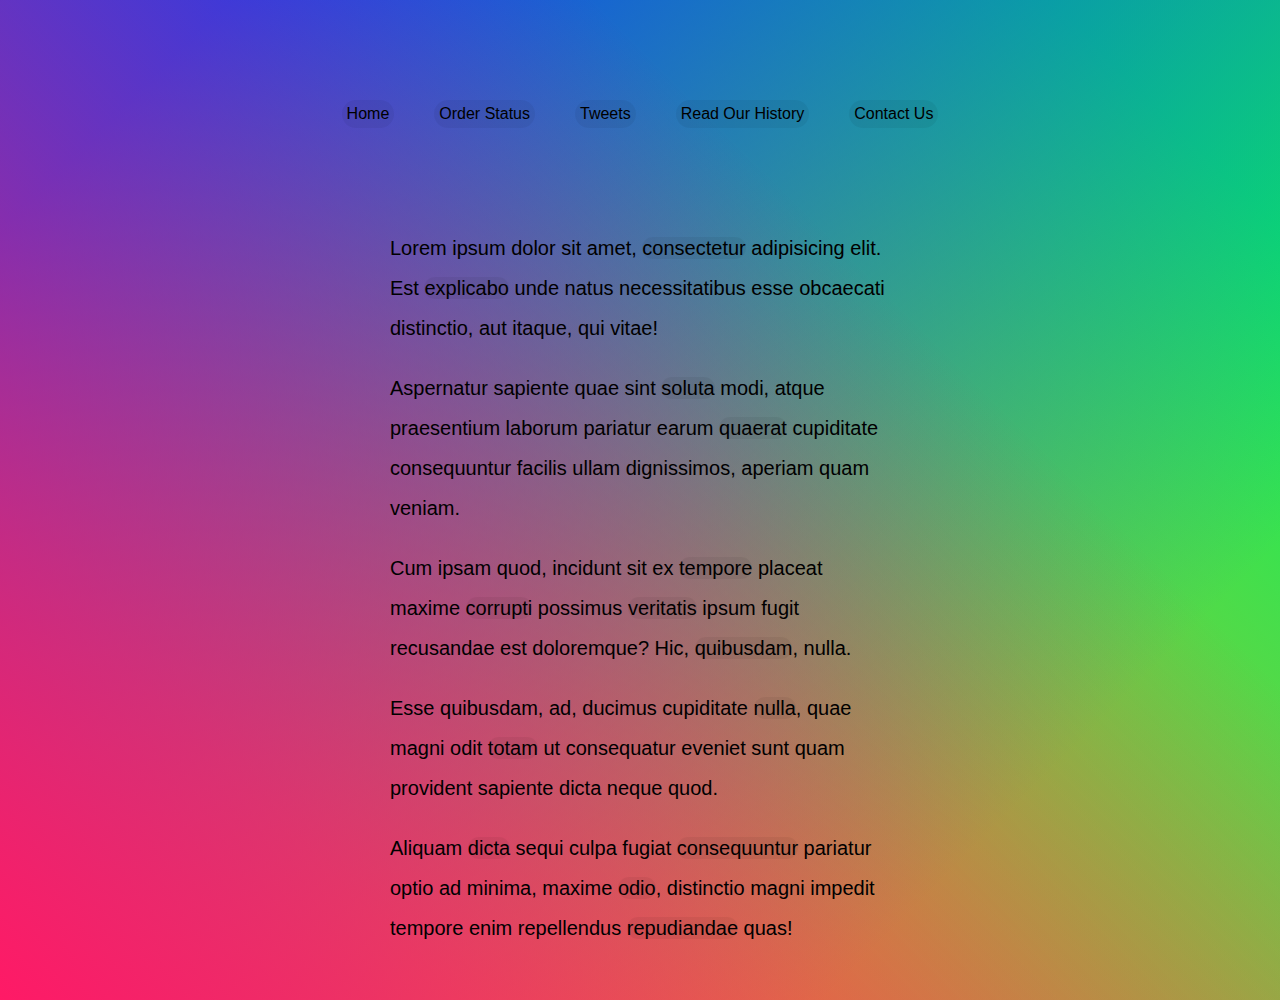
<file: follow along with nav/index.html>
<!DOCTYPE html>
<html lang="en">
<head>
  <meta charset="UTF-8">
  <title>👀👀👀Follow Along Nav</title>
  <link rel="stylesheet" href="style.css">
</head>
<body>

    <nav>
      <ul class="menu">
        <li><a href="">Home</a></li>
        <li><a href="">Order Status</a></li>
        <li><a href="">Tweets</a></li>
        <li><a href="">Read Our History</a></li>
        <li><a href="">Contact Us</a></li>
      </ul>
    </nav>

    <div class="wrapper">
      <p>Lorem ipsum dolor sit amet, <a href="">consectetur</a> adipisicing elit. Est <a href="">explicabo</a> unde natus necessitatibus esse obcaecati distinctio, aut itaque, qui vitae!</p>
      <p>Aspernatur sapiente quae sint <a href="">soluta</a> modi, atque praesentium laborum pariatur earum <a href="">quaerat</a> cupiditate consequuntur facilis ullam dignissimos, aperiam quam veniam.</p>
      <p>Cum ipsam quod, incidunt sit ex <a href="">tempore</a> placeat maxime <a href="">corrupti</a> possimus <a href="">veritatis</a> ipsum fugit recusandae est doloremque? Hic, <a href="">quibusdam</a>, nulla.</p>
      <p>Esse quibusdam, ad, ducimus cupiditate <a href="">nulla</a>, quae magni odit <a href="">totam</a> ut consequatur eveniet sunt quam provident sapiente dicta neque quod.</p>
      <p>Aliquam <a href="">dicta</a> sequi culpa fugiat <a href="">consequuntur</a> pariatur optio ad minima, maxime <a href="">odio</a>, distinctio magni impedit tempore enim repellendus <a href="">repudiandae</a> quas!</p>
    </div>

    <script>
      const triggers = document.querySelectorAll('a');
      const highlight = document.createElement('span');
      highlight.classList.add('highlight');
      document.body.appendChild(highlight);

      function highlightLink() {
        const linkCoords = this.getBoundingClientRect();
        console.log(linkCoords);
        const coords = {
          width: linkCoords.width,
          height: linkCoords.height,
          top: linkCoords.top + window.scrollY,
          left: linkCoords.left + window.scrollX
        };

        highlight.style.width = `${coords.width}px`;
        highlight.style.height = `${coords.height}px`;
        highlight.style.transform = `translate(${coords.left}px, ${coords.top}px)`;
      }

      triggers.forEach(a => a.addEventListener('mouseenter', highlightLink));

    </script>
  </body>
  </html>
</file>
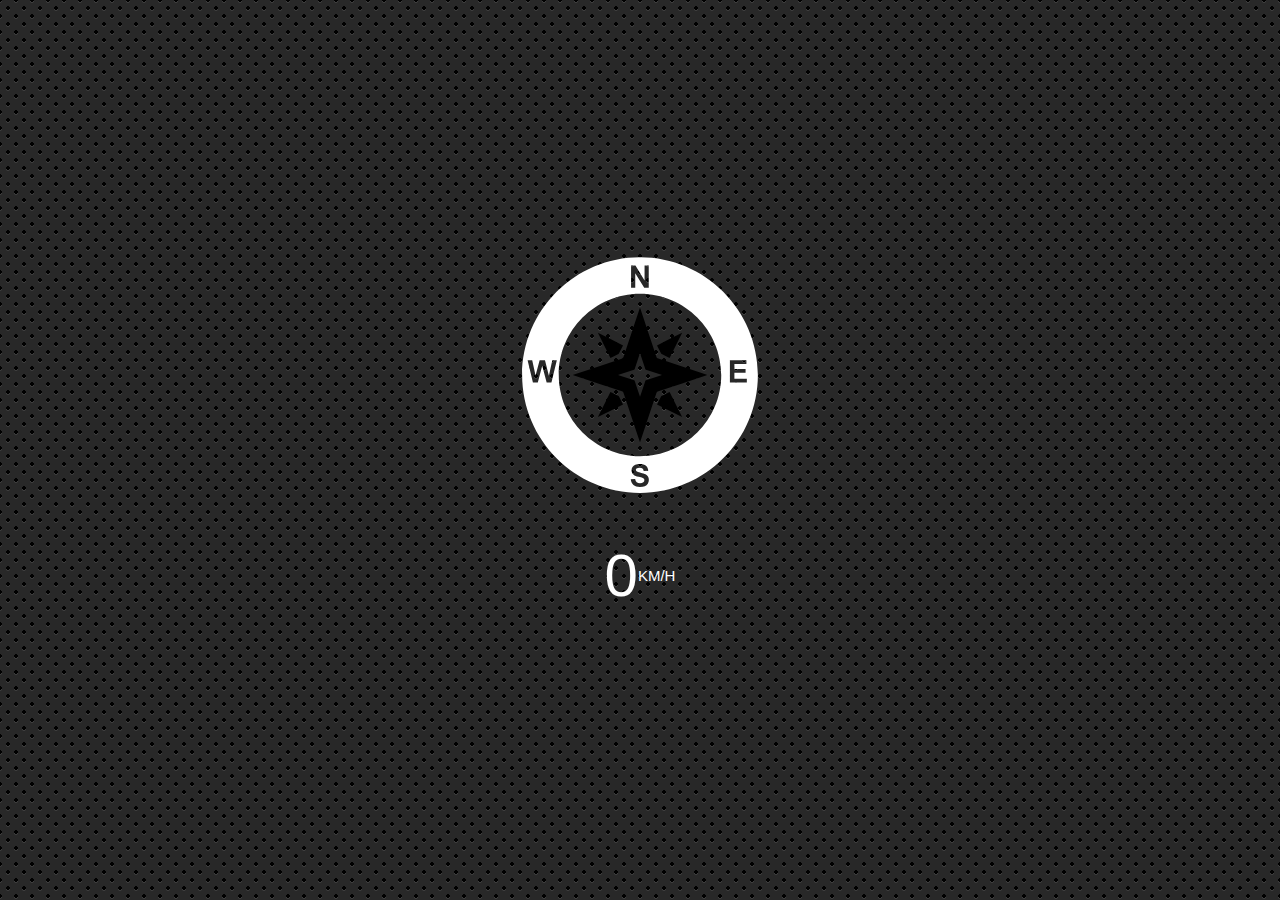
<file: geolocation/index.html>
<!DOCTYPE html>
<html lang="en">
<head>
  <meta charset="UTF-8">
  <title>Document</title>
  <meta name="viewport" content="width=device-width">
</head>
<body>
  <svg class="arrow" xmlns="http://www.w3.org/2000/svg" xmlns:xlink="http://www.w3.org/1999/xlink" version="1.1" x="0px" y="0px" viewBox="0 0 64 64" enable-background="new 0 0 64 64" xml:space="preserve"><g><path fill="#ffffff" d="M32,1.824C15.361,1.824,1.825,15.361,1.825,32c0,16.639,13.537,30.176,30.175,30.176   S62.175,48.639,62.175,32C62.175,15.361,48.639,1.824,32,1.824z M29.715,3.988h1.12l2.333,3.807V3.988h1.069v5.701h-1.155   l-2.298-3.718v3.718h-1.069V3.988z M9.323,33.917H8.102l-1.136-4.262l-1.132,4.262H4.587l-1.361-5.701h1.178l0.859,3.916   l1.042-3.916h1.369l0.999,3.982l0.875-3.982h1.159L9.323,33.917z M33.995,59.828c-0.181,0.285-0.438,0.497-0.77,0.636   c-0.332,0.139-0.745,0.208-1.241,0.208c-0.721,0-1.274-0.167-1.661-0.5c-0.386-0.333-0.617-0.819-0.692-1.456l1.12-0.109   c0.067,0.376,0.204,0.652,0.41,0.828c0.206,0.176,0.484,0.264,0.834,0.264c0.371,0,0.65-0.078,0.838-0.235   c0.188-0.157,0.282-0.34,0.282-0.55c0-0.135-0.04-0.25-0.119-0.344c-0.079-0.095-0.217-0.177-0.414-0.247   c-0.135-0.047-0.442-0.13-0.922-0.249c-0.617-0.153-1.05-0.341-1.299-0.564c-0.35-0.314-0.525-0.696-0.525-1.147   c0-0.29,0.082-0.562,0.247-0.815c0.165-0.253,0.402-0.445,0.712-0.577c0.31-0.132,0.684-0.198,1.122-0.198   c0.716,0,1.254,0.157,1.616,0.471c0.362,0.314,0.552,0.733,0.57,1.256l-1.151,0.051c-0.049-0.293-0.155-0.504-0.317-0.632   c-0.162-0.128-0.405-0.193-0.729-0.193c-0.334,0-0.596,0.069-0.786,0.206c-0.122,0.088-0.183,0.206-0.183,0.354   c0,0.135,0.057,0.25,0.171,0.346c0.145,0.122,0.498,0.249,1.058,0.381c0.56,0.132,0.974,0.269,1.243,0.41   c0.268,0.141,0.478,0.334,0.63,0.58c0.152,0.245,0.227,0.548,0.227,0.908C34.267,59.237,34.176,59.543,33.995,59.828z M32,52.795   c-11.466,0-20.795-9.329-20.795-20.795c0-11.466,9.329-20.795,20.795-20.795S52.795,20.534,52.795,32   C52.795,43.466,43.466,52.795,32,52.795z M55.014,33.917v-5.701h4.227v0.965h-3.076v1.264h2.862v0.96h-2.862v1.552h3.185v0.961   H55.014z"/><g><path fill="#000000" d="M48.904,31.863c-4.074-1.358-8.148-2.717-12.226-4.066c-0.265-0.087-0.399-0.223-0.486-0.486    c-1.349-4.077-2.708-8.151-4.066-12.226c-0.029-0.087-0.074-0.169-0.132-0.3c-0.054,0.152-0.09,0.245-0.122,0.34    c-1.352,4.053-2.707,8.104-4.048,12.161c-0.096,0.292-0.246,0.428-0.532,0.522c-4.056,1.342-8.108,2.696-12.16,4.049    c-0.097,0.032-0.189,0.074-0.344,0.137c0.172,0.06,0.267,0.093,0.362,0.125c4.074,1.358,8.148,2.717,12.224,4.072    c0.204,0.068,0.337,0.158,0.412,0.386c1.243,3.757,2.498,7.511,3.75,11.265c0.144,0.432,0.291,0.862,0.463,1.373    c0.068-0.185,0.108-0.285,0.142-0.386c1.349-4.042,2.701-8.083,4.04-12.128c0.094-0.284,0.231-0.438,0.523-0.534    c4.056-1.341,8.108-2.696,12.161-4.048c0.099-0.033,0.195-0.076,0.347-0.137C49.067,31.925,48.987,31.891,48.904,31.863z     M37.475,32.038c-1.316,0.439-2.631,0.879-3.947,1.314c-0.095,0.031-0.139,0.081-0.17,0.173c-0.434,1.313-0.873,2.625-1.311,3.937    c-0.012,0.033-0.024,0.066-0.046,0.126c-0.056-0.166-0.104-0.306-0.15-0.446c-0.407-1.219-0.814-2.437-1.218-3.657    c-0.025-0.074-0.068-0.104-0.134-0.125c-1.323-0.44-2.646-0.881-3.968-1.322c-0.031-0.01-0.062-0.022-0.118-0.041    c0.05-0.02,0.081-0.034,0.112-0.045c1.315-0.439,2.631-0.879,3.947-1.314c0.093-0.03,0.142-0.075,0.173-0.17    c0.435-1.316,0.875-2.632,1.314-3.947c0.01-0.031,0.022-0.062,0.039-0.11c0.019,0.042,0.033,0.069,0.043,0.097    c0.441,1.323,0.882,2.645,1.321,3.969c0.028,0.085,0.072,0.129,0.158,0.158c1.324,0.438,2.646,0.879,3.969,1.32    c0.027,0.009,0.053,0.02,0.1,0.038C37.538,32.013,37.507,32.027,37.475,32.038z"/><path fill="#000000" d="M24.436,27.633c-1.069-2.137-2.119-4.237-3.216-6.43c2.189,1.094,4.292,2.145,6.433,3.216    c-0.359,0.713-0.706,1.404-1.057,2.091c-0.023,0.045-0.078,0.082-0.127,0.106C25.807,26.949,25.143,27.28,24.436,27.633z"/><path fill="#000000" d="M39.573,27.632c-0.696-0.348-1.351-0.673-2.002-1.005c-0.076-0.038-0.155-0.104-0.193-0.177    c-0.338-0.661-0.666-1.326-1.019-2.033c2.121-1.061,4.228-2.115,6.43-3.217C41.69,23.399,40.635,25.509,39.573,27.632z"/><path fill="#000000" d="M24.436,36.339c0.712,0.357,1.394,0.698,2.074,1.043c0.046,0.024,0.088,0.073,0.113,0.121    c0.339,0.671,0.674,1.345,1.028,2.051c-2.126,1.063-4.232,2.117-6.43,3.216C22.317,40.577,23.37,38.472,24.436,36.339z"/><path fill="#000000" d="M36.358,39.555c0.354-0.707,0.688-1.38,1.028-2.05c0.028-0.056,0.084-0.111,0.14-0.139    c0.67-0.339,1.343-0.674,2.047-1.026c1.066,2.131,2.118,4.235,3.215,6.43C40.601,41.676,38.503,40.628,36.358,39.555z"/></g></g></svg>


  <h1 class="speed">
    <span class="speed-value">0</span>
    <span class="units">KM/H</span>
  </h1>

  <style>
    html {
      font-size: 100px;
    }
    
    body {
      margin: 0;
      font-family: sans-serif;
      min-height: 100vh;
      display: flex;
      justify-content: center;
      align-items: center;
      flex-direction: column;
      background:
        radial-gradient(black 15%, transparent 16%) 0 0,
        radial-gradient(black 15%, transparent 16%) 8px 8px,
        radial-gradient(rgba(255,255,255,.1) 15%, transparent 20%) 0 1px,
        radial-gradient(rgba(255,255,255,.1) 15%, transparent 20%) 8px 9px;
      background-color: #282828;
      background-size: 16px 16px;
      background-attachment: fixed;
    }

    .arrow {
      width: 250px;
      overflow: hidden;
      transition: all 0.2s;
      transform: rotate(0deg);
      display: inline-block;
    }

    h1 {
      color: white;
      font-weight: 100;
      font-size: 60px;
      display: flex;
      align-items: center;
    }

    .units {
      font-size: 15px;
    }
    /*Compass: https://thenounproject.com/search/?q=compass&i=592352*/
  </style>
  <script>
    const arrow = document.querySelector('.arrow');
    const speed = document.querySelector('.speed-value');

    navigator.geolocation.watchPosition((data) => {
      console.log(data);
      speed.textContent = data.coords.speed;
      arrow.style.transform = `rotate(${data.coords.heading}deg)`;
     }, (err) => {
      console.error(err);
    });
  </script>
</body>
</html>
</file>
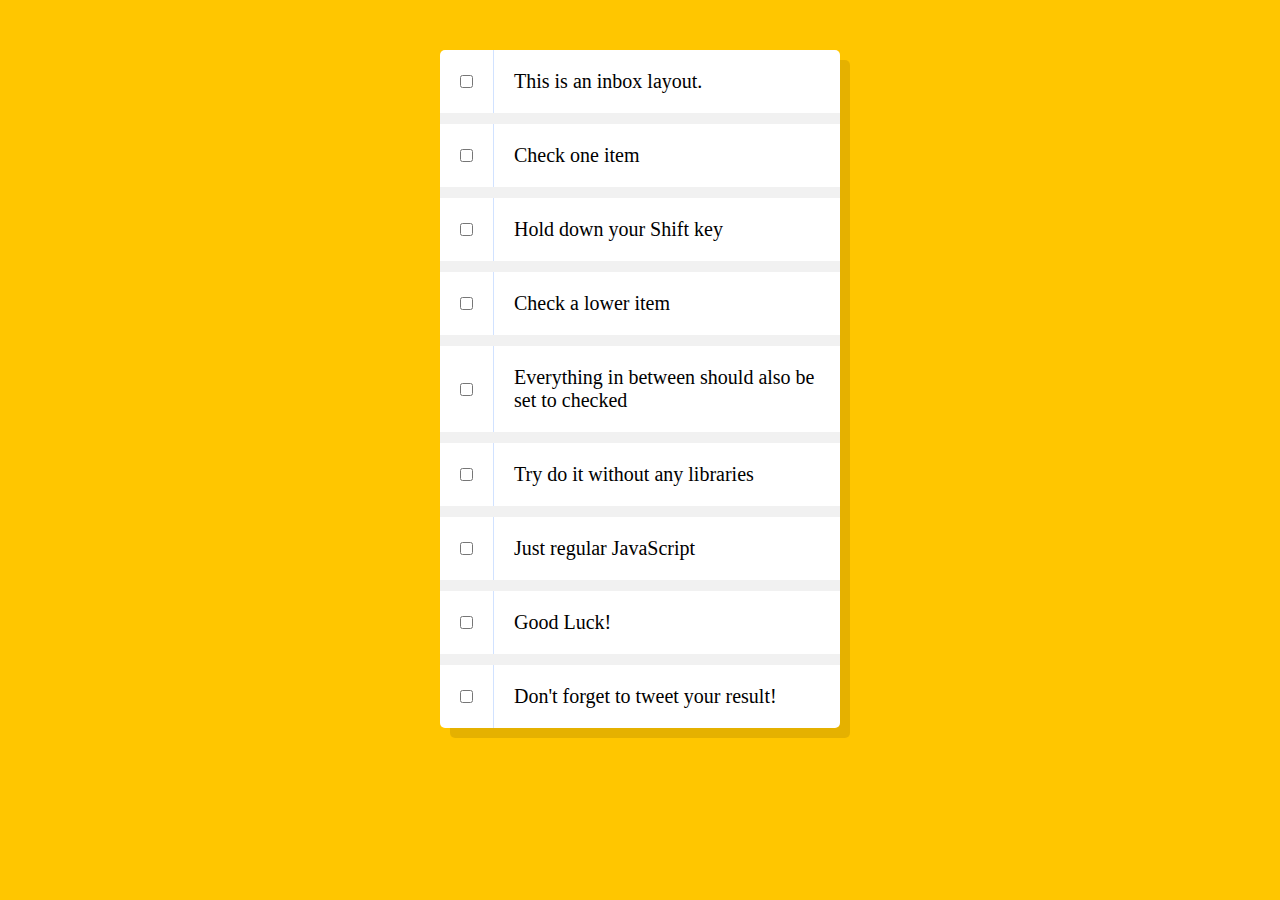
<file: Hold check shift box/index.html>
<!DOCTYPE html>
<html>
<head>
	<meta charset="UTF-8">
	<title>Hold shift</title>
</head>
<style>
	html{
		font-family: sans-serif;
		background: #ffc600;
	}

	.inbox {
		max-width: 400px;
		margin: 50px auto;
		background: white;
		border-radius: 5px;
		box-shadow: 10px 10px 0 rgba(0,0,0,0.1); 
	}

	.item{
		display: flex;
		align-items: center;
		border-bottom: 11px solid #F1F1F1;
	}

	.item:last-child{
		border-bottom: 0;
	}

	input:checked + p {
		background: #F9F9F9;
		text-decoration: line-through;
	}

	input[type="checkbox"] {
		margin: 20px;
	}

	p {
		margin: 0;
		padding: 20px;
		transition: background 0.2s;
		flex: 1;
		font-family: 'helvetica neue';
		font-size: 20px;
		font-weight: 200;
		border-left: 1px solid #D1E2FF;
	}
</style>
<body>
   
   <!--
   The following is a common layout you would see in an email client.

   When a user clicks a checkbox, holds Shift, and then clicks another checkbox a few rows down, all the checkboxes in-between those two checkboxes should be checked.
-->

  <div class="inbox">
    <div class="item">
      <input type="checkbox">
      <p>This is an inbox layout.</p>
    </div>
    <div class="item">
      <input type="checkbox">
      <p>Check one item</p>
    </div>
    <div class="item">
      <input type="checkbox">
      <p>Hold down your Shift key</p>
    </div>
    <div class="item">
      <input type="checkbox">
      <p>Check a lower item</p>
    </div>
    <div class="item">
      <input type="checkbox">
      <p>Everything in between should also be set to checked</p>
    </div>
    <div class="item">
      <input type="checkbox">
      <p>Try do it without any libraries</p>
    </div>
    <div class="item">
      <input type="checkbox">
      <p>Just regular JavaScript</p>
    </div>
    <div class="item">
      <input type="checkbox">
      <p>Good Luck!</p>
    </div>
    <div class="item">
      <input type="checkbox">
      <p>Don't forget to tweet your result!</p>
    </div>
  </div>

<script>
const checkboxes = document.querySelectorAll('.inbox input[type="checkbox"]');

let lastChecked;

function handleCheck(e) {
	// Check if they had the shift key down
  // AND check that they are checking it
  let inBetween = false;
  if (e.shiftKey && this.checked) {
  	// go ahead and do what we please
    // loop over every single checkbox
    checkboxes.forEach(checkbox => {
    	console.log(checkbox);
    	if (checkbox === this || checkbox === lastChecked) {
    		console.log('Starting to check them in between!');
    	}

    	if (inBetween) {
    		checkbox.checked = true;
    	}
    });
  }

  lastChecked = this;
}

checkboxes.forEach(checkbox => checkbox.addEventListener('click, handleCheck'));
</script>
</body>
</html>
</file>
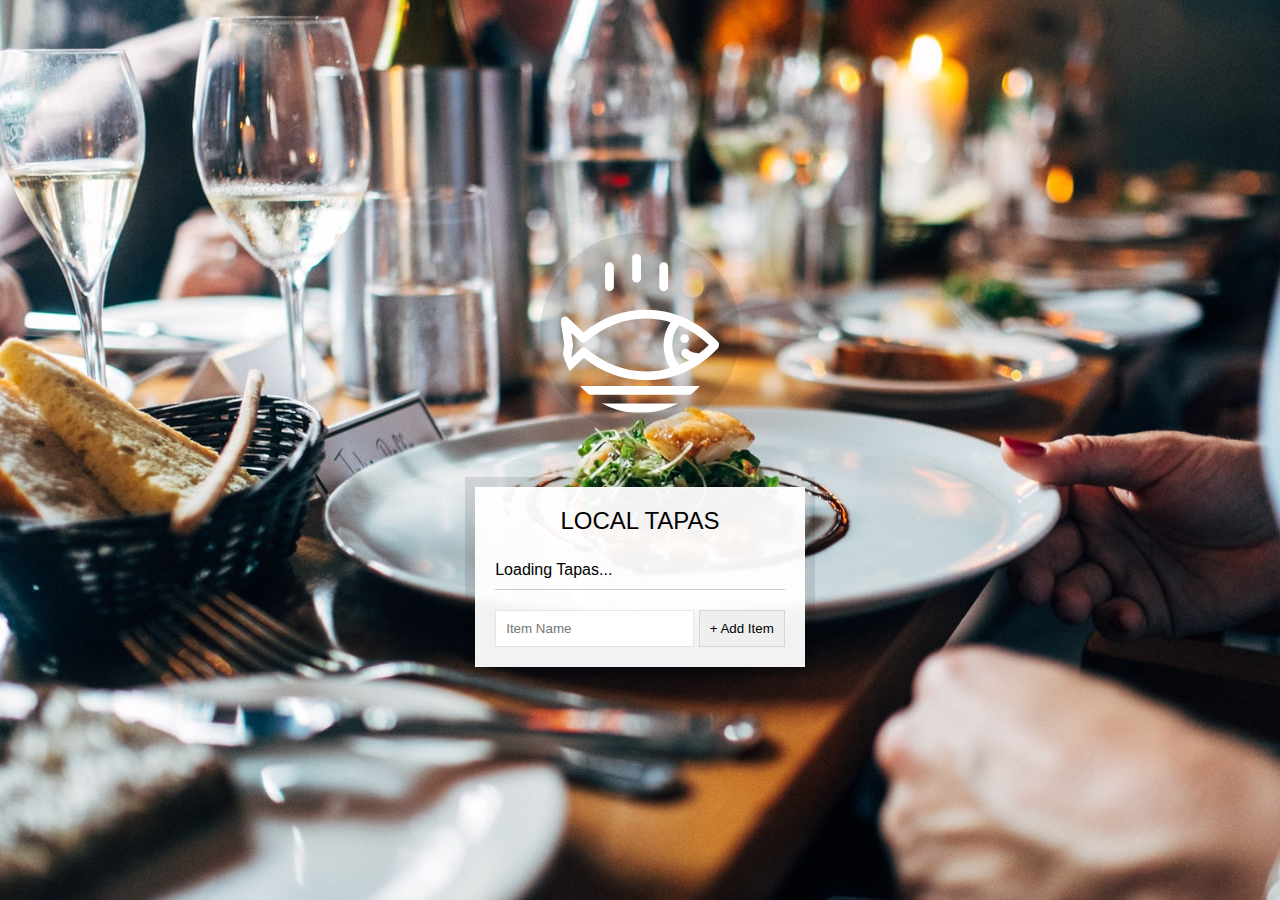
<file: Local storage 1/index.html>
<!DOCTYPE html>
<html lang="en">
<head>
  <meta charset="UTF-8">
  <title>LocalStorage</title>
  <link rel="stylesheet" href="style.css">
</head>
<body>
  <!--
      Fish SVG Cred:
      https://thenounproject.com/search/?q=fish&i=589236
   -->

   <svg xmlns="http://www.w3.org/2000/svg" xmlns:xlink="http://www.w3.org/1999/xlink" version="1.1" x="0px" y="0px" viewBox="0 0 512 512" enable-background="new 0 0 512 512" xml:space="preserve"><g><path d="M495.9,425.3H16.1c-5.2,0-10.1,2.9-12.5,7.6c-2.4,4.7-2.1,10.3,0.9,14.6l39,56.4c2.6,3.8,7,6.1,11.6,6.1h401.7   c4.6,0,9-2.3,11.6-6.1l39-56.4c3-4.3,3.3-9.9,0.9-14.6C506,428.2,501.1,425.3,495.9,425.3z M449.4,481.8H62.6L43,453.6H469   L449.4,481.8z"/><path d="M158.3,122c7.8,0,14.1-6.3,14.1-14.1V43.4c0-7.8-6.3-14.1-14.1-14.1c-7.8,0-14.1,6.3-14.1,14.1v64.5   C144.2,115.7,150.5,122,158.3,122z"/><path d="M245.1,94.7c7.8,0,14.1-6.3,14.1-14.1V16.1c0-7.8-6.3-14.1-14.1-14.1C237.3,2,231,8.3,231,16.1v64.5   C231,88.4,237.3,94.7,245.1,94.7z"/><path d="M331.9,122c7.8,0,14.1-6.3,14.1-14.1V43.4c0-7.8-6.3-14.1-14.1-14.1s-14.1,6.3-14.1,14.1v64.5   C317.8,115.7,324.1,122,331.9,122z"/><path d="M9.6,385.2c5.3,2.8,11.8,1.9,16.2-2.2l50.6-47.7c56.7,46.5,126.6,71.9,198.3,71.9c0,0,0,0,0,0   c87.5,0,169.7-36.6,231.4-103.2c5-5.4,5-13.8,0-19.2c-61.8-66.5-144-103.2-231.4-103.2c-72,0-142.2,25.6-199,72.5l-50-47.1   c-4.4-4.1-10.9-5-16.2-2.2c-5.3,2.8-8.3,8.7-7.4,14.6l11.6,75L2.2,370.6C1.3,376.5,4.2,382.4,9.6,385.2z M380.9,230.8   c34.9,14.3,67.2,35.7,95.3,63.6c-10.1,10-20.8,19.2-31.9,27.5c-22.4-3.3-29.6-8.8-30.7-9.7c-4-5.7-11.8-7.7-18.1-4.4   c-6.9,3.6-9.5,12.2-5.9,19.1c1.9,3.5,7.3,10.3,22.4,16c-10.1,5.7-20.5,10.7-31.1,15.1C352.4,320.2,352.4,268.6,380.9,230.8z    M36.3,255.6l29.4,27.7c5.3,5,13.6,5.1,19.1,0.3c53.2-47.6,120.7-73.7,190-73.7c26.9,0,53.2,3.9,78.5,11.3   c-29.3,44.6-29.3,102,0,146.6c-25.3,7.4-51.6,11.3-78.5,11.3c-69,0-136.3-26-189.4-73.2c-2.7-2.4-13.4-6.3-19.1,0.3l-30.1,28.3   l5.7-40C42.2,293,36.3,255.6,36.3,255.6z"/><circle cx="398.8" cy="273.8" r="14.1"/></g></svg>

  <div class="wrapper">
    <h2>LOCAL TAPAS</h2>
    <p></p>
    <ul class="plates">
      <li>Loading Tapas...</li>
    </ul>
    <form class="add-items">
      <input type="text" name="item" placeholder="Item Name" required>
      <input type="submit" value="+ Add Item">
    </form>
  </div>

  <script>
    const addItems = document.querySelector('.add-items');
    const itemsList = document.querySelector('.plates');
    const items = JSON.parse(localStorage.getItem('items')) || [];

    function addItem(e) {
      e.preventDefault();
      const text = (this.querySelector('[name=item]')).value;
      const item = {
        text,
        done: false
      };

      items.push(item);
      populateList(items, itemsList);
      localStorage.setItem('items', JSON.stringify(items));
      this.reset();
    }

    function populateList(plates = [], platesList) {
      platesList.innerHTML = plates.map((plate, i) => {
        return `
            <li>
              <input type="checkbox" data-index=${i} id="item${i}" ${plate.done ? 'checked' : ''} />
              <label for="item${i}">${plate.text}</label>
            </li>
         `;
      }).join('');
    }

    function toggleDone(e) {
      if (!e.target.matches('input')) return; // skip this unless it's an input
      const el = e.target;
      const index = el.dataset.index;
      items[index].done = !items[index].done;
      localStorage.setItem('items', JSON.stringify(items));
      populateList(items, itemsList);
    }

    addItems.addEventLitener('submit', addItem);
    itemsList.addEventLitener('click', toggleDone);

    populateList(items, itemsList);
  </script>
</file>
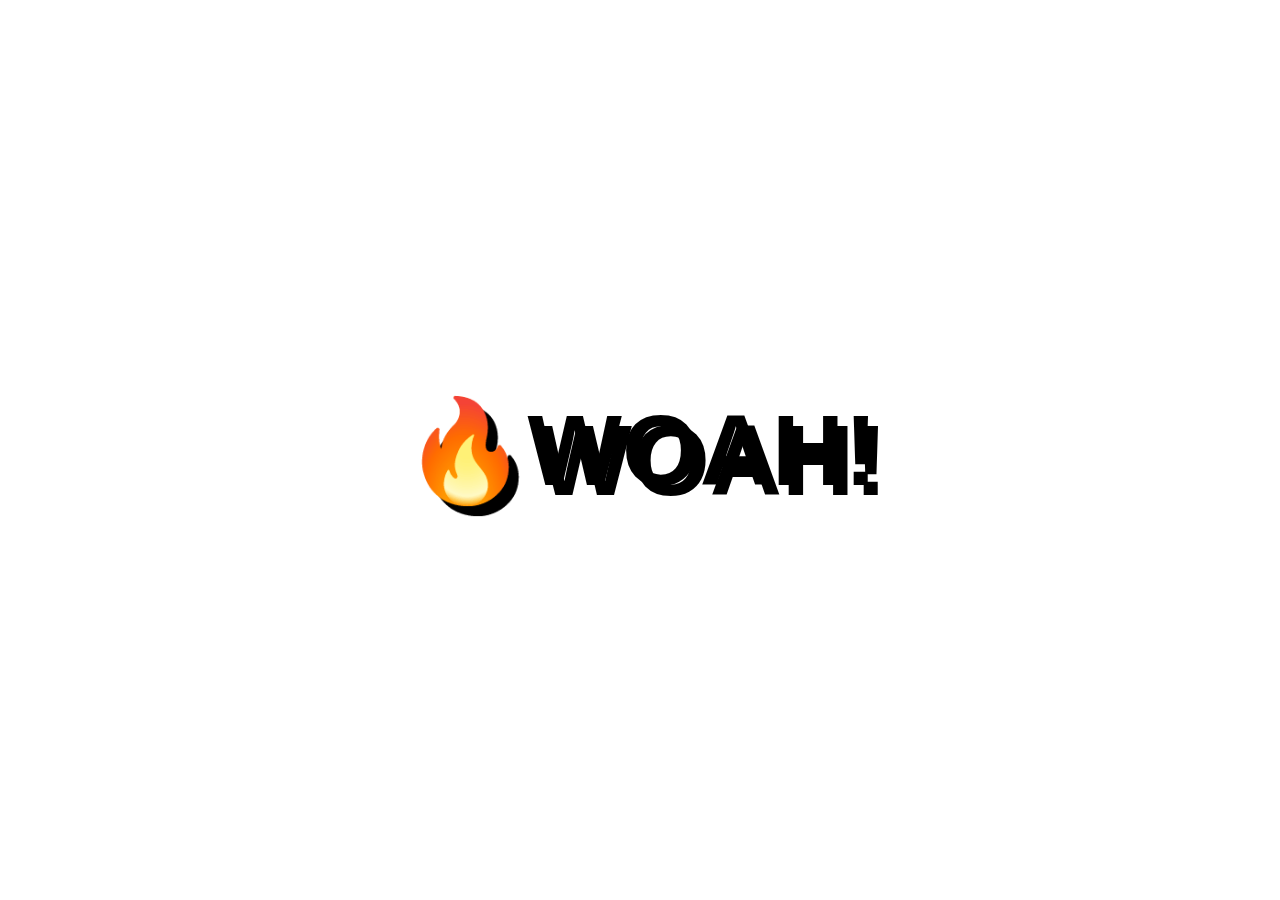
<file: mouse move shadow/index.html>
<!DOCTYPE html>
<html>
<head>
	<meta charset="UTF-8">
	<title>mouse</title>
</head>
  <style>
  html {
    color: black;
    font-family: sans-serif;
  }

  body {
    margin: 0;
  }

  .hero {
    min-height: 100vh;
    display: flex;
    justify-content: center;
    align-items: center;
    color: black;
  }

  h1 {
    text-shadow: 10px 10px 0 rgba(0,0,0,1);
    font-size: 100px;
  }
  </style>

<body>

	<div class="hero">
      <h1 contenteditable>🔥WOAH!</h1>
    </div>

	<script>
		const hero = document.querySelector('.hero');
		const text = hero.querySelector('h1');
		const walk = 500; // 500px

		function shadow(e) {
			const { offsetWidth: width, offsetHeight: height } = hero;
			let { offsetX: x, offsetY: y } = e;

			if (this !== e.target) {
				x = x + e.target.offsetLeft;
				y = y + e.target.offsetTop;
			}

			const xWalk = Math.round((x / width * walk) - ( walk / 2));
			const yWalk = Math.round((y / height * walk) - ( walk / 2));

			text.style.textShadow = `
               ${xWalk}px ${yWalk}px 0 rgba(255,0,255,0.7),
               ${xWalk * -1}px ${yWalk}px 0 rgba(0,255,255,0.7),
               ${yWalk}px ${xWalk * -1}px 0 rgba(0,255,0,0.7),
               ${yWalk * -1}px ${xWalk}px 0 rgba(0,0,255,0.7)
           `;

		}

		hero.addEventListener('mousemove', shadow);
  
	</script>

</body>
</html>
</file>
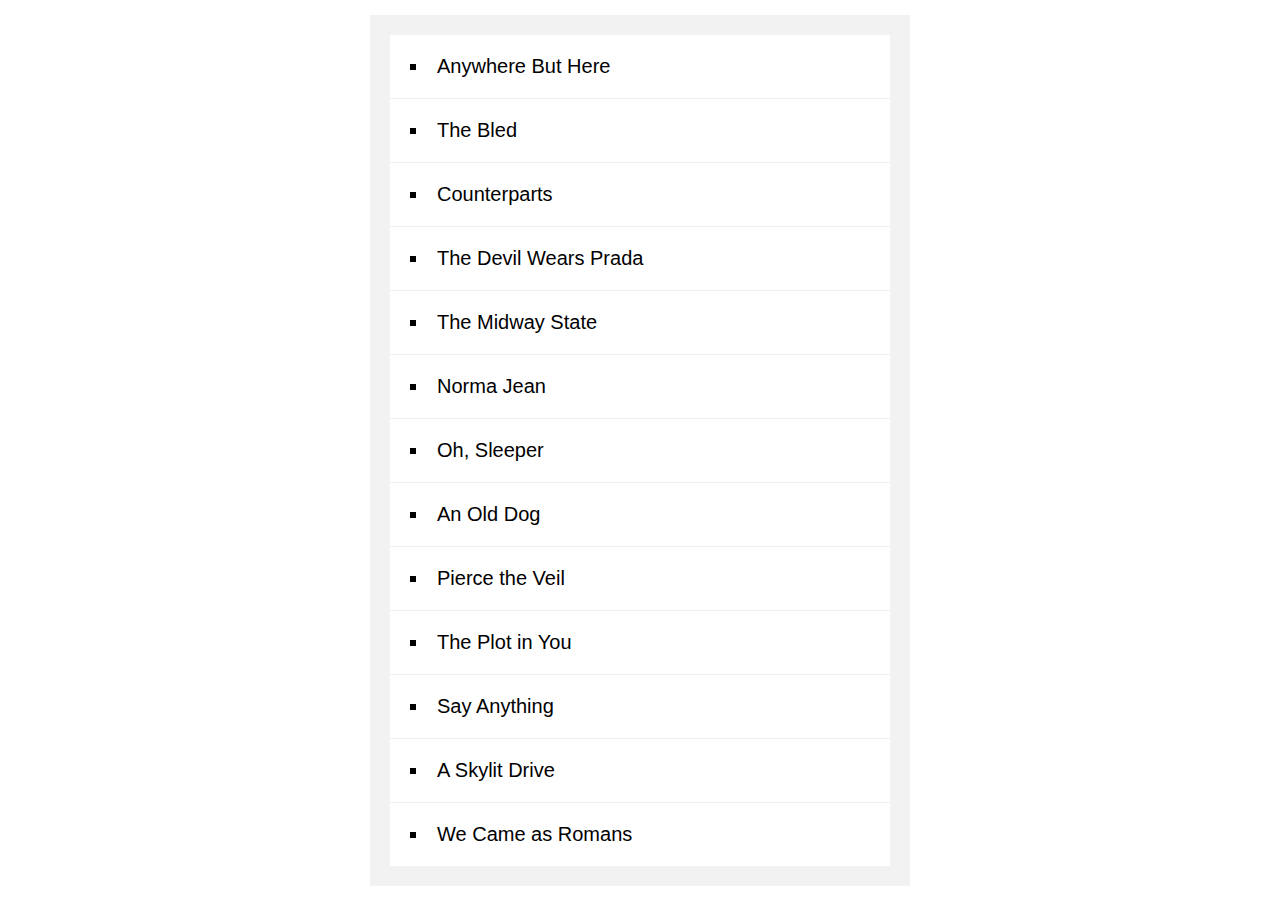
<file: sort without articles/index.html>
<!DOCTYPE html>
<html>
<head>
	<meta charset="UTF-8">
	<title>sort</title>
</head>
<body>

	<style>
    body {
      margin: 0;
      font-family: sans-serif;
      background: url("https://source.unsplash.com/nDqA4d5NL0k/2000x2000");
      background-size: cover;
      display: flex;
      align-items: center;
      min-height: 100vh;
    }

    #bands {
      list-style: inside square;
      font-size: 20px;
      background: white;
      width: 500px;
      margin: auto;
      padding: 0;
      box-shadow: 0 0 0 20px rgba(0, 0, 0, 0.05);
    }
    
    #bands li {
      border-bottom: 1px solid #efefef;
      padding: 20px;
    }
    
    #bands li:last-child {
      border-bottom: 0;
    }

    a {
      color: #ffc600;
      text-decoration: none;
    }

  </style>

  <ul id="bands"></ul>

  <script>
  	const bands = ['The Plot in You', 'The Devil Wears Prada', 'Pierce the Veil', 'Norma Jean', 'The Bled', 'Say Anything', 'The Midway State', 'We Came as Romans', 'Counterparts', 'Oh, Sleeper', 'A Skylit Drive', 'Anywhere But Here', 'An Old Dog'];

  	function strip(bandName) {
  		return bandName.replace(/^(a |the |an )/i, '').trim();
  	}

  	const sortedBands = bands.sort((a, b) => strip(a) > strip(b) ? 1 : -1);

  	document.querySelector('#bands').innerHTML = sortedBands
  	.map(band => `<li>${band}</li>`)
  	.join('');

  	console.log(sortedBands);
  </script>

</body>
</html>
</file>
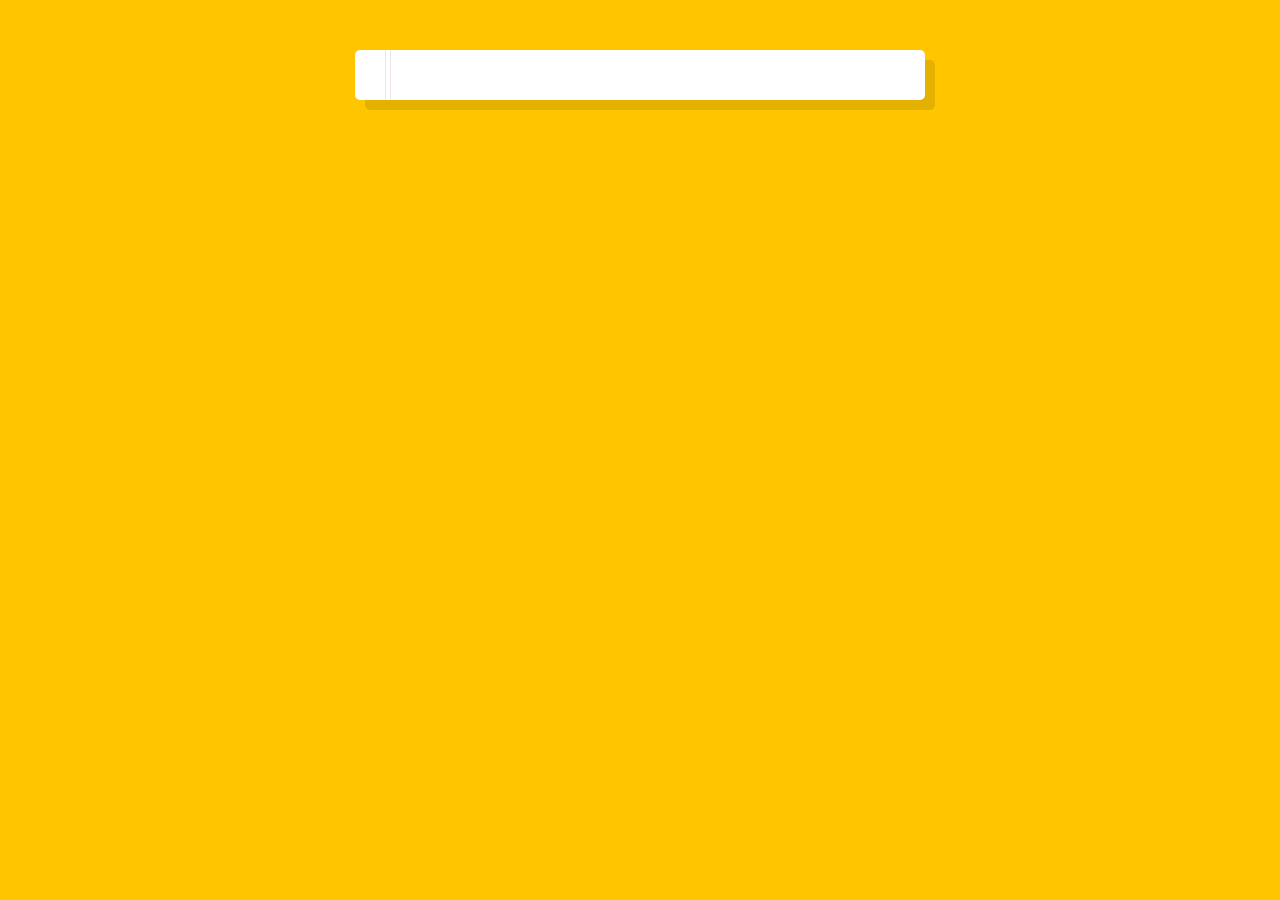
<file: speech Detection 2/index.html>
<!DOCTYPE html>
<html>
<head>
	<meta charset="UTF-8">
	<title>Speech Detection</title>
</head>
<body>

	<div class="words" contenteditable>
	</div>

	<script>
		window.speechRecognition = window.SpeechRecognition || window.webkitSpeechRecognition;

		const recognition = new SpeechRecognition();
		recognition.interimResults = true;
		recognition.lang = 'en-US';

		let p = document.createElement('p');
		const words = document.querySelector('.words');
		words.appendChild(p);

		recognition.addEventListener('result', e => {
			const transcript = Array.from(e.results)
			.map(result => result[0])
			.map(result => result.transcript)
			.join('');

			const poopScript = transcript.replace(/poop|poo|shit|dump/gi, '💩');
			p.textContent = poopScript;

			if (e.results[0].isFinal) {
				p = document.createElement('p');
				words.appendChild(p);
			}
		});

		recognition.addEventListener('end', recognition.start);

		recognition.start();

</script>

    <style>
    	html {
    		font-size: 10px;
    	}

    	body{
    		background: #ffc600;
    		font-family: 'helvetica neue';
    		font-weight: 200;
    		font-size: 20px;
    	}

    	.words {
    		max-width: 500px;
    		margin: 50px auto;
    		background: white;
    		border-radius: 5px;
    		box-shadow: 10px 10px 0 rgba(0,0,0,0.1);
    		padding: 1rem 2rem 1rem 5rem;
    		position: relative;
    		line-height: 3rem;
    	}

    	p {
    		margin: 0 0 3rem;
    	}

    	.words:before {
    		content: '';
    		position: absolute;
    		width: 4px;
    		top: 0;
    		left: 30px;
    		bottom: 0;
    		border: 1px solid;
    		border-color: transparent #efe4e4;
    	}
    </style>
</body>
</html>
</file>
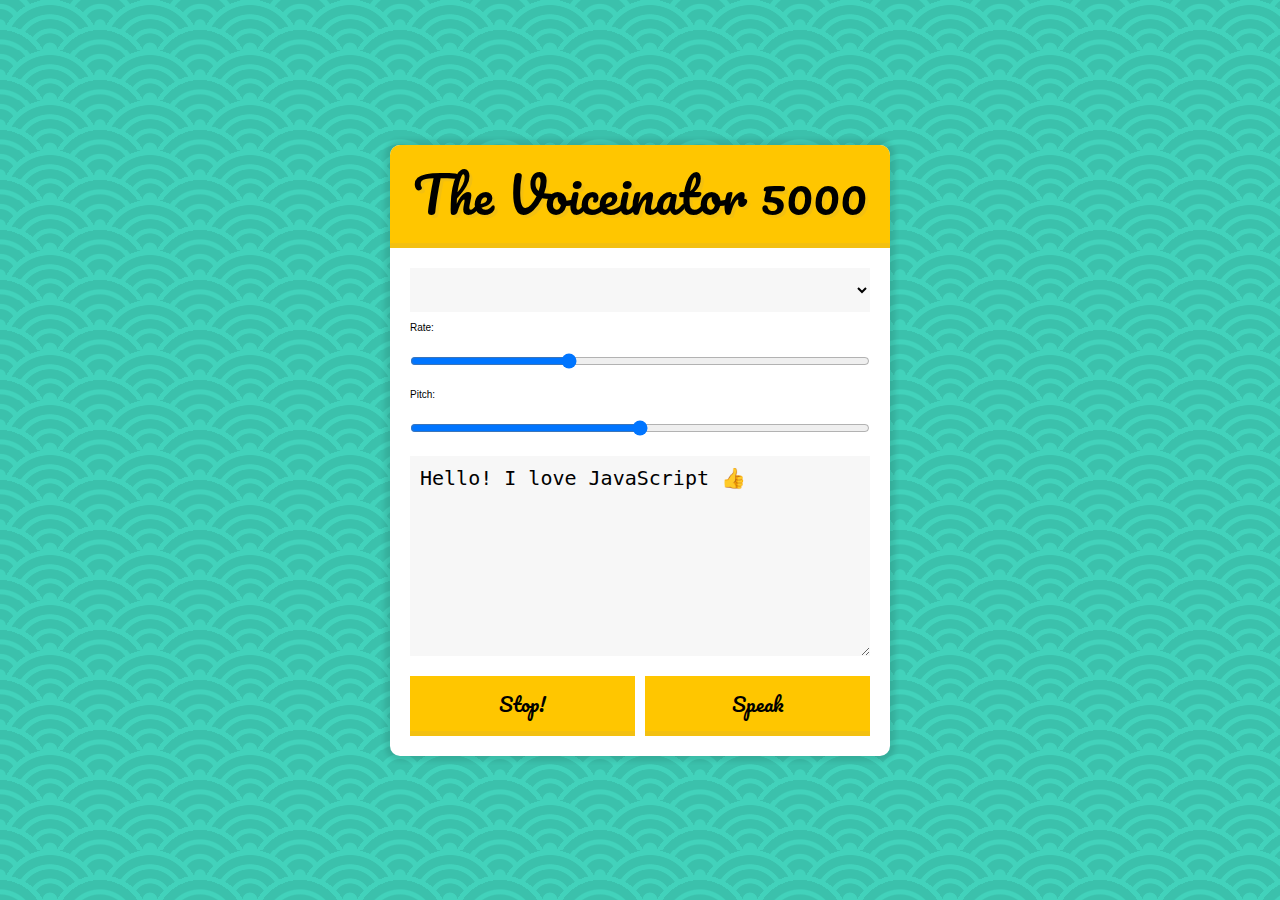
<file: speech synthesis/index.html>
<!DOCTYPE html>
<html>
<head>
	<meta charset="UTF-8">
	<title>Speech</title>
	<link href='https://fonts.googleapis.com/css?family=Pacifico' rel='stylesheet' type='text/css'>
   <link rel="stylesheet" href="style.css">
</head>
<body>

    <div class="voiceinator">

      <h1>The Voiceinator 5000</h1>

      <select name="voice" id="voices">
        <option value="">Select A Voice</option>
      </select>

      <label for="rate">Rate:</label>
      <input name="rate" type="range" min="0" max="3" value="1" step="0.1">

      <label for="pitch">Pitch:</label>

      <input name="pitch" type="range" min="0" max="2" step="0.1">
      <textarea name="text">Hello! I love JavaScript 👍</textarea>
      <button id="stop">Stop!</button>
      <button id="speak">Speak</button>

    </div>

    <script>
    	const msg = new SpeechSynthesisUtterance();
    	let voices = [];
    	const voicesDropdown = document.querySelector('[name="voice"]');
    	const options = document.querySelectorAll('[type="range"], [name="text"]');
    	const speakButton = document.querySelector('#speak');
    	const stopButton = document.querySelector('#stop');
    	msg.text = document.querySelector('[name="text"]').value;

    	function populateVoices() {
    		voices = this.getVoices();
    		voicesDropdown.innerHTML = voices
    		.filter(voice => voice.lang.includes('en'))
    		.map(voice => `<option value="${voice.name}">${voice.name} (${voice.lang})</option>`)
    		.join('');
    	}

    	function setVoice() {
    		msg.voice = voices.find(voice => voice.name === this.value);
    		toggle();
    	}

    	function toggle(startOver = true) {
    		speechSynthesis.cancel();
    		if (startOver) {
    			speechSynthesis.speak(msg);
    		}
    	}

    	function setOption() {
    		console.log(this.name, this.value);
    		msg[this.name] = thus.value;
    		toggle();
    	}

    	speechSynthesis.addEventListener('voiceschanged', populateVoices);
        voicesDropdown.addEventListener('change', setVoice);
        options.forEach(option => option.addEventListener('change', setOption));
       speakButton.addEventListener('click', toggle);
       stopButton.addEventListener('click', () => toggle(false));


    </script>

</body>
</html>
</file>
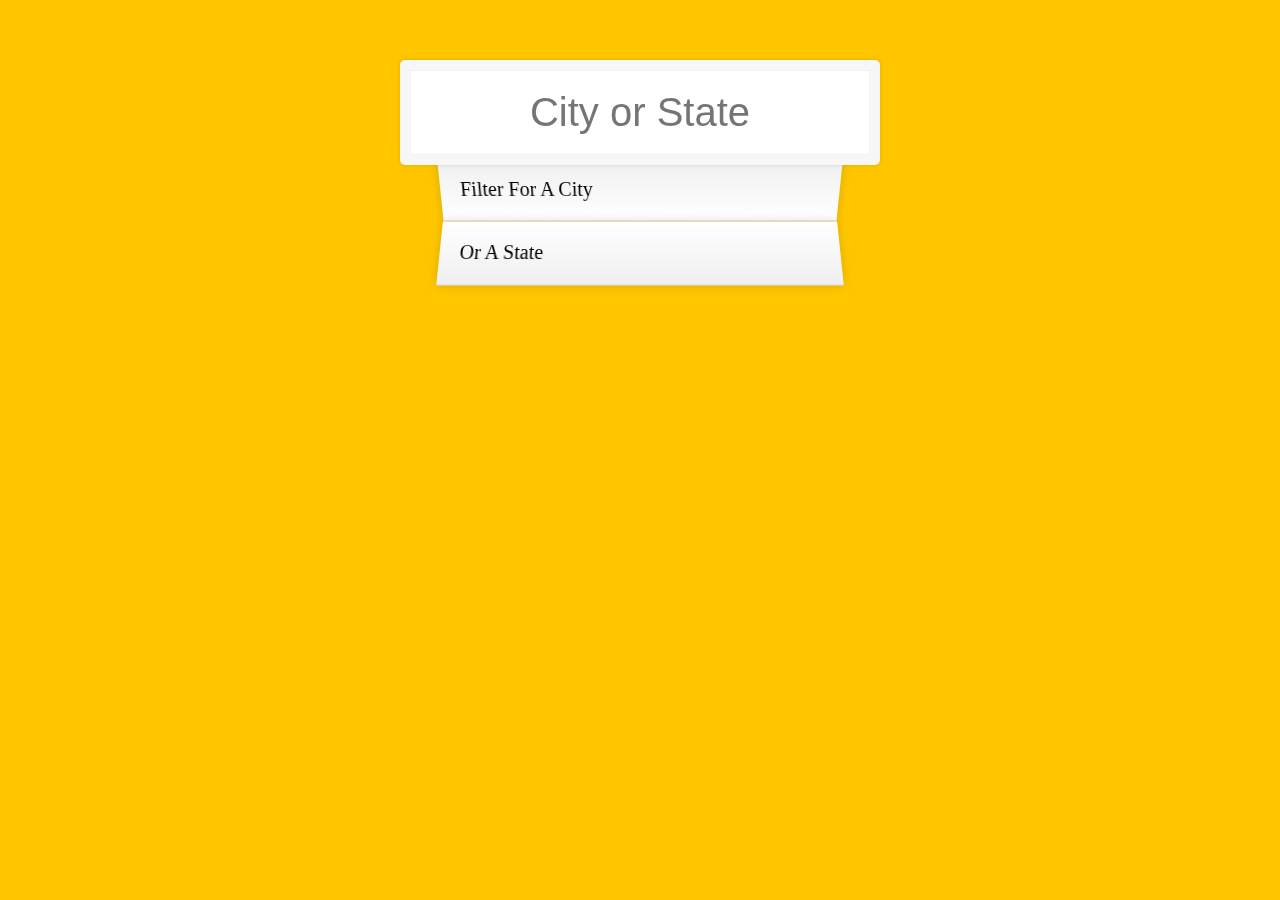
<file: Type Ahead 3/index.html>
<!DOCTYPE html>
<html>
<head>
	<meta charset="UTF-8">
	<title>Type Ahead</title>
	<link rel="stylesheet" href="style.css">
</head>
<body>

	<form class="search-form">
    <input type="text" class="search" placeholder="City or State">
    <ul class="suggestions">
      <li>Filter for a city</li>
      <li>or a state</li>
    </ul>
  </form>
  <script>
  	const endpoint = 'https://gist.githubusercontent.com/Miserlou/c5cd8364bf9b2420bb29/raw/2bf258763cdddd704f8ffd3ea9a3e81d25e2c6f6/cities.json';

  	const cities = [];
  	fetch(endpoint)
  	.then(blob => blob.json())
  	.then(data => cities.push(...data));

    function findMatches(wordToMath, cities) {
      return cities.filter(place => {
        // here we need to figure out if the city or state matches what was searched
        const regex = new RegExp(wordToMath, 'gi');
        return place.city.match(regex) || place.state.match(regex)
      });
    } 

    function numberWithCommas(x) {
      return x.toString().replace(/\B(?=(\d{3})+(?!\d))/g, ',');
    }

    function displayMatches() {
      const matchArray = findMatches(this.value, cities);
      const html = matchArray.map(place => {
        const regex = new RegExp(this.value, 'gi');
        const cityName = place.city.replace(regex, `<span class="hl">${this.value}</span>`);
        const stateName = place.state.replace(regex,`<span class="hl">${this.value}</span>`);
        return `
        <li>
        <span class ="name">${cityName}, ${stateName}</span>  
        <span class="population">${numberWithCommas(place.population)}</span>
        </li>
       ` ;
      }).join('');
      suggestions.innerHTML = html;
    }

    const searchInput = document.querySelector('.search');
    const suggestions = document.querySelector('.suggestions');

    searchInput = addEventListener('change', displayMatches);
    searchInput.addEventListener('keyup', displayMatches);
  </script>

</body>
</html>
</file>
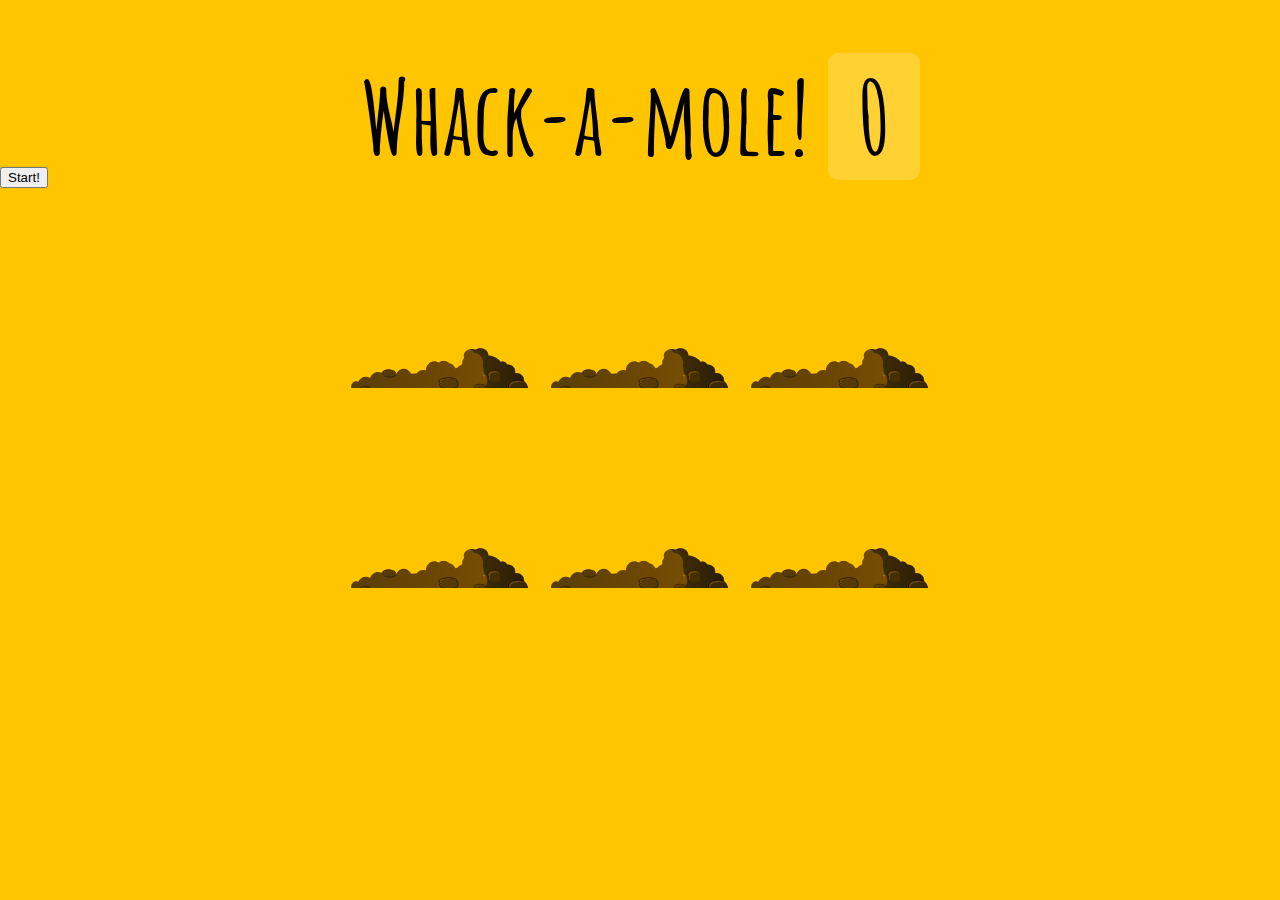
<file: whack a mole/index.html>
<!DOCTYPE html>
<html>
<head>
  <meta charset="UTF-8">
  <title>Whack A Mole!</title>
  <link href='https://fonts.googleapis.com/css?family=Amatic+SC:400,700' rel='stylesheet' type='text/css'>
  <link rel="stylesheet"  href="style.css">
</head>
<body>

  <h1>Whack-a-mole! <span class="score">0</span></h1>
  <button onClick="startGame()">Start!</button>

  <div class="game">
    <div class="hole hole1">
      <div class="mole"></div>
    </div>
    <div class="hole hole2">
      <div class="mole"></div>
    </div>
    <div class="hole hole3">
      <div class="mole"></div>
    </div>
    <div class="hole hole4">
      <div class="mole"></div>
    </div>
    <div class="hole hole5">
      <div class="mole"></div>
    </div>
    <div class="hole hole6">
      <div class="mole"></div>
    </div>
  </div>

  <script>
    const holes = document.querySelectorAll('.hole');
    const scoreBoard = document.querySelector('.score');
    const moles = document.querySelectorAll('.mole');
    let lastHole;
    let timeUp = false;
    let score = 0;

    function randomTime(min, max) {
      return Math.round(Math.random() * (max - min) + min);
    }

    function randomHole(holes) {
      const idx = Math.floor(Math.random() * holes.length);
      const hole = holes[idx];
      if (hole === lastHole){
        console.log('Ah nah thats the same one bud')
        return randomHole(holes);
      }
      lastHole = hole;
      return hole;
    }

    function peep() {
      const time = randomTime(200, 1000);
      const hole = randomHole(holes);
      hole.classList.add('up');
      setTimeout(() => {
        hole.classList.remove('up');
        if (!timeUp) peep();
      }, time);
    }

    function startGame() {
      scoreBoard.textContent = 0;
      timeUp = false;
      score = 0;
      peep();
      setTimeout(() => timeUp = true, 10000)
    }

    function bonk(e) {
      if(!e.isTrusted) return; // cheater!
      score++;
      this.parentNode.classList.remove('up');
      scoreBoard.textContent = score;
    }

    moles.forEach(mole => mole.addEventListener('click', bonk));

  </script>
  </body>
  </html>
</file>
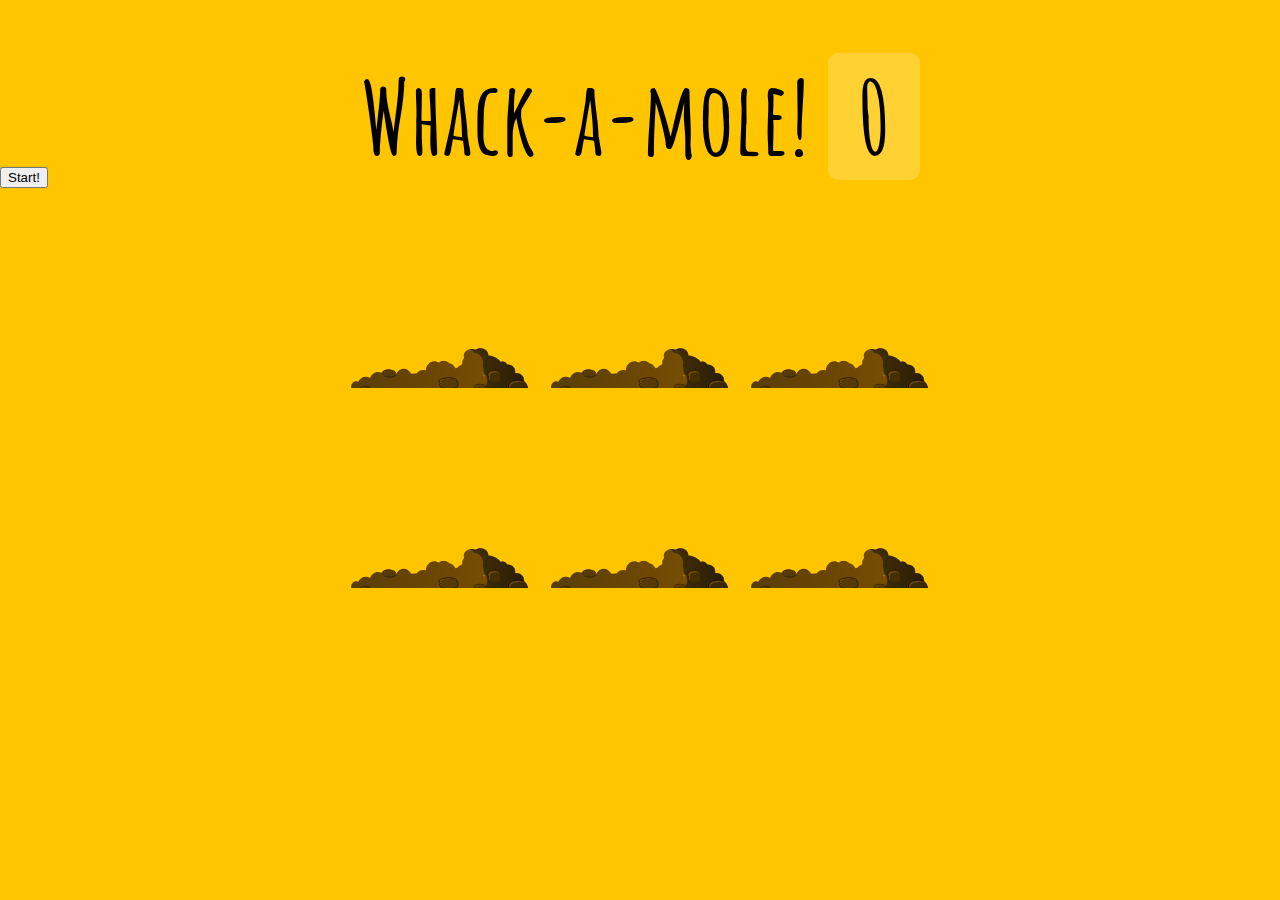
<file: whack a mole/index1.html>
<!DOCTYPE html>
<html lang="en">
<head>
  <meta charset="UTF-8">
  <title>Whack A Mole!</title>
  <link href='https://fonts.googleapis.com/css?family=Amatic+SC:400,700' rel='stylesheet' type='text/css'>
  <link rel="stylesheet" href="style.css">
</head>
<body>

  <h1>Whack-a-mole! <span class="score">0</span></h1>
  <button onClick="startGame()">Start!</button>

  <div class="game">
    <div class="hole hole1">
      <div class="mole"></div>
    </div>
    <div class="hole hole2">
      <div class="mole"></div>
    </div>
    <div class="hole hole3">
      <div class="mole"></div>
    </div>
    <div class="hole hole4">
      <div class="mole"></div>
    </div>
    <div class="hole hole5">
      <div class="mole"></div>
    </div>
    <div class="hole hole6">
      <div class="mole"></div>
    </div>
  </div>

<script>
  const holes = document.querySelectorAll('.hole');
  const scoreBoard = document.querySelector('.score');
  const moles = document.querySelectorAll('.mole');
  let lastHole;
  let timeUp = false;
  let score = 0;

  function randomTime(min, max) {
    return Math.round(Math.random() * (max - min) + min);
  }

  function randomHole(holes) {
    const idx = Math.floor(Math.random() * holes.length);
    const hole = holes[idx];
    if (hole === lastHole) {
      console.log('Ah nah thats the same one bud');
      return randomHole(holes);
    }
    lastHole = hole;
    return hole;
  }

  function peep() {
    const time = randomTime(200, 1000);
    const hole = randomHole(holes);
    hole.classList.add('up');
    setTimeout(() => {
      hole.classList.remove('up');
      if (!timeUp) peep();
    }, time);
  }

  function startGame() {
    scoreBoard.textContent = 0;
    timeUp = false;
    score = 0;
    peep();
    setTimeout(() => timeUp = true, 10000)
  }

  function bonk(e) {
    if(!e.isTrusted) return; // cheater!
    score++;
    this.parentNode.classList.remove('up');
    scoreBoard.textContent = score;
  }

  moles.forEach(mole => mole.addEventListener('click', bonk));

</script>
</body>
</html>
</file>
<file: follow along with nav/style.css>
html {
  box-sizing: border-box;
}

*, *:before, *:after {
  box-sizing: inherit;
}

body {
  min-height: 100vh;
  margin: 0; /* Important! */
  font-family: sans-serif;
  background:
    linear-gradient(45deg, hsla(340, 100%, 55%, 1) 0%, hsla(340, 100%, 55%, 0) 70%),
    linear-gradient(135deg, hsla(225, 95%, 50%, 1) 10%, hsla(225, 95%, 50%, 0) 80%),
    linear-gradient(225deg, hsla(140, 90%, 50%, 1) 10%, hsla(140, 90%, 50%, 0) 80%),
    linear-gradient(315deg, hsla(35, 95%, 55%, 1) 100%, hsla(35, 95%, 55%, 0) 70%);
}

.wrapper {
  margin: 0 auto;
  max-width: 500px;
  font-size: 20px;
  line-height: 2;
  position: relative;
}

a {
  text-decoration: none;
  color: black;
  background: rgba(0,0,0,0.05);
  border-radius: 20px;
}

.highlight {
  transition: all 0.2s;
  border-bottom: 2px solid white;
  position: absolute;
  top: 0;
  background: white;
  left: 0;
  z-index: -1;
  border-radius: 20px;
  display: block;
  box-shadow: 0 0 10px rgba(0,0,0,0.2);
}

.menu {
  padding: 0;
  display: flex;
  list-style: none;
  justify-content: center;
  margin:100px 0;
}

.menu a {
  display: inline-block;
  padding: 5px;
  margin: 0 20px;
  color: black;
}
</file>
<file: Local storage 1/style.css>
html {
  box-sizing: border-box;
  background: url("oh-la-la.jpeg") center no-repeat;
  background-size: cover;
  min-height: 100vh;
  display: flex;
  justify-content: center;
  align-items: center;
  text-align: center;
  font-family: Futura, "Trebuchet MS", Arial, sans-serif;
}

*,
*:before,
*:after {
  box-sizing: inherit;
}

svg {
  fill: white;
  background: rgba(0, 0, 0, 0.1);
  padding: 20px;
  border-radius: 50%;
  width: 200px;
  margin-bottom: 50px;
}

.wrapper {
  padding: 20px;
  max-width: 350px;
  background: rgba(255, 255, 255, 0.95);
  box-shadow: 0 0 0 10px rgba(0, 0, 0, 0.1);
}

h2 {
  text-align: center;
  margin: 0;
  font-weight: 200;
}

.plates {
  margin: 0;
  padding: 0;
  text-align: left;
  list-style: none;
}

.plates li {
  border-bottom: 1px solid rgba(0, 0, 0, 0.2);
  padding: 10px 0;
  font-weight: 100;
  display: flex;
}

.plates label {
  flex: 1;
  cursor: pointer;
}

.plates input {
  display: none;
}

.plates input + label:before {
  content: "⬜️";
  margin-right: 10px;
}

.plates input:checked + label:before {
  content: "🌮";
}

.add-items {
  margin-top: 20px;
}

.add-items input {
  padding: 10px;
  outline: 0;
  border: 1px solid rgba(0, 0, 0, 0.1);
}
</file>
<file: speech synthesis/style.css>
html {
  font-size: 10px;
  box-sizing: border-box;
}

*, *:before, *:after {
  box-sizing: inherit;
}

body {
  margin: 0;
  padding: 0;
  font-family: sans-serif;
  background-color: #3BC1AC;
  display: flex;
  min-height: 100vh;
  align-items: center;

  background-image:
  radial-gradient(circle at 100% 150%, #3BC1AC 24%, #42D2BB 25%, #42D2BB 28%, #3BC1AC 29%, #3BC1AC 36%, #42D2BB 36%, #42D2BB 40%, transparent 40%, transparent),
  radial-gradient(circle at 0    150%, #3BC1AC 24%, #42D2BB 25%, #42D2BB 28%, #3BC1AC 29%, #3BC1AC 36%, #42D2BB 36%, #42D2BB 40%, transparent 40%, transparent),
  radial-gradient(circle at 50%  100%, #42D2BB 10%, #3BC1AC 11%, #3BC1AC 23%, #42D2BB 24%, #42D2BB 30%, #3BC1AC 31%, #3BC1AC 43%, #42D2BB 44%, #42D2BB 50%, #3BC1AC 51%, #3BC1AC 63%, #42D2BB 64%, #42D2BB 71%, transparent 71%, transparent),
  radial-gradient(circle at 100% 50%, #42D2BB 5%, #3BC1AC 6%, #3BC1AC 15%, #42D2BB 16%, #42D2BB 20%, #3BC1AC 21%, #3BC1AC 30%, #42D2BB 31%, #42D2BB 35%, #3BC1AC 36%, #3BC1AC 45%, #42D2BB 46%, #42D2BB 49%, transparent 50%, transparent),
  radial-gradient(circle at 0    50%, #42D2BB 5%, #3BC1AC 6%, #3BC1AC 15%, #42D2BB 16%, #42D2BB 20%, #3BC1AC 21%, #3BC1AC 30%, #42D2BB 31%, #42D2BB 35%, #3BC1AC 36%, #3BC1AC 45%, #42D2BB 46%, #42D2BB 49%, transparent 50%, transparent);
  background-size:100px 50px;
}

.voiceinator {
  padding: 2rem;
  width: 50rem;
  margin: 0 auto;
  border-radius: 1rem;
  position: relative;
  background: white;
  overflow: hidden;
  z-index: 1;
  box-shadow: 0 0 5px 5px rgba(0,0,0,0.1);
}

h1 {
  width: calc(100% + 4rem);
  margin: -2rem 0 2rem -2rem;
  padding: .5rem;
  background: #ffc600;
  border-bottom: 5px solid #F3C010;
  text-align: center;
  font-size: 5rem;
  font-weight: 100;
  font-family: 'Pacifico', cursive;
  text-shadow: 3px 3px 0 #F3C010;
}

.voiceinator input,
.voiceinator button,
.voiceinator select,
.voiceinator textarea {
  width: 100%;
  display: block;
  margin: 10px 0;
  padding: 10px;
  border: 0;
  font-size: 2rem;
  background: #F7F7F7;
  outline: 0;
}

textarea {
  height: 20rem;
}

input[type="select"] {

}

.voiceinator button {
  background: #ffc600;
  border: 0;
  width: 49%;
  float: left;
  font-family: 'Pacifico', cursive;
  margin-bottom: 0;
  font-size: 2rem;
  border-bottom: 5px solid #F3C010;
  cursor: pointer;
  position: relative;
}

.voiceinator button:active {
  top: 2px;
}

.voiceinator button:nth-of-type(1) {
  margin-right: 2%;
}
</file>
<file: Type Ahead 3/style.css>
html {
  box-sizing: border-box;
  background: #ffc600;
  font-family: 'helvetica neue';
  font-size: 20px;
  font-weight: 200;
}

*, *:before, *:after {
  box-sizing: inherit;
}

input {
  width: 100%;
  padding: 20px;
}

.search-form {
  max-width: 400px;
  margin: 50px auto;
}

input.search {
  margin: 0;
  text-align: center;
  outline: 0;
  border: 10px solid #F7F7F7;
  width: 120%;
  left: -10%;
  position: relative;
  top: 10px;
  z-index: 2;
  border-radius: 5px;
  font-size: 40px;
  box-shadow: 0 0 5px rgba(0, 0, 0, 0.12), inset 0 0 2px rgba(0, 0, 0, 0.19);
}

.suggestions {
  margin: 0;
  padding: 0;
  position: relative;
  /*perspective: 20px;*/
}

.suggestions li {
  background: white;
  list-style: none;
  border-bottom: 1px solid #D8D8D8;
  box-shadow: 0 0 10px rgba(0, 0, 0, 0.14);
  margin: 0;
  padding: 20px;
  transition: background 0.2s;
  display: flex;
  justify-content: space-between;
  text-transform: capitalize;
}

.suggestions li:nth-child(even) {
  transform: perspective(100px) rotateX(3deg) translateY(2px) scale(1.001);
  background: linear-gradient(to bottom,  #ffffff 0%,#EFEFEF 100%);
}

.suggestions li:nth-child(odd) {
  transform: perspective(100px) rotateX(-3deg) translateY(3px);
  background: linear-gradient(to top,  #ffffff 0%,#EFEFEF 100%);
}

span.population {
  font-size: 15px;
}

.hl {
  background: #ffc600;
}
</file>
<file: whack a mole/style.css>
html {
  box-sizing: border-box;
  font-size: 10px;
  background: #ffc600;
}

*, *:before, *:after {
  box-sizing: inherit;
}

body {
  padding: 0;
  margin: 0;
  font-family: 'Amatic SC', cursive;
}

h1 {
  text-align: center;
  font-size: 10rem;
  line-height: 1;
  margin-bottom: 0;
}

.score {
  background: rgba(255,255,255,0.2);
  padding: 0 3rem;
  line-height: 1;
  border-radius: 1rem;
}

.game {
  width: 600px;
  height: 400px;
  display: flex;
  flex-wrap: wrap;
  margin: 0 auto;
}

.hole {
  flex: 1 0 33.33%;
  overflow: hidden;
  position: relative;
}

.hole:after {
  display: block;
  background: url(dirt.svg) bottom center no-repeat;
  background-size: contain;
  content: '';
  width: 100%;
  height:70px;
  position: absolute;
  z-index: 2;
  bottom: -30px;
}

.mole {
  background: url('mole.svg') bottom center no-repeat;
  background-size: 60%;
  position: absolute;
  top: 100%;
  width: 100%;
  height: 100%;
  transition:all 0.4s;
}

.hole.up .mole {
  top: 0;
}
</file>
